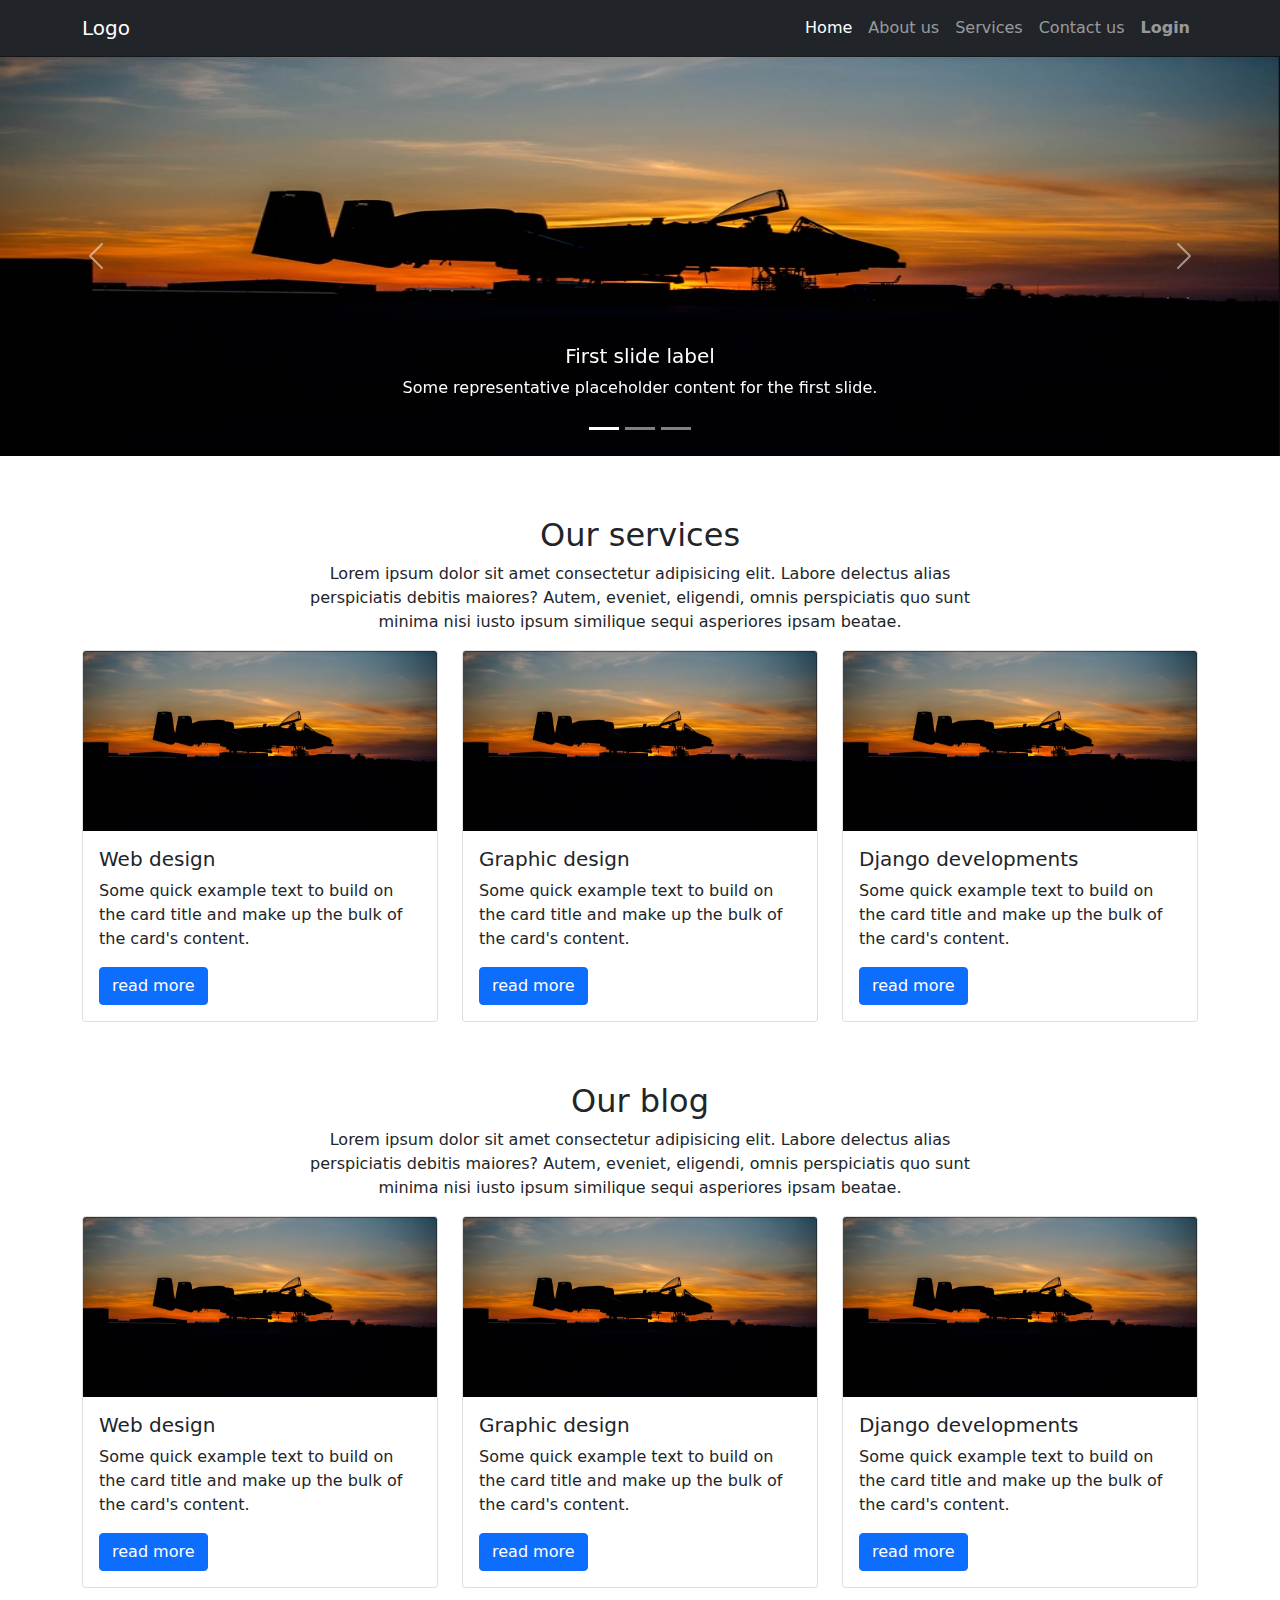
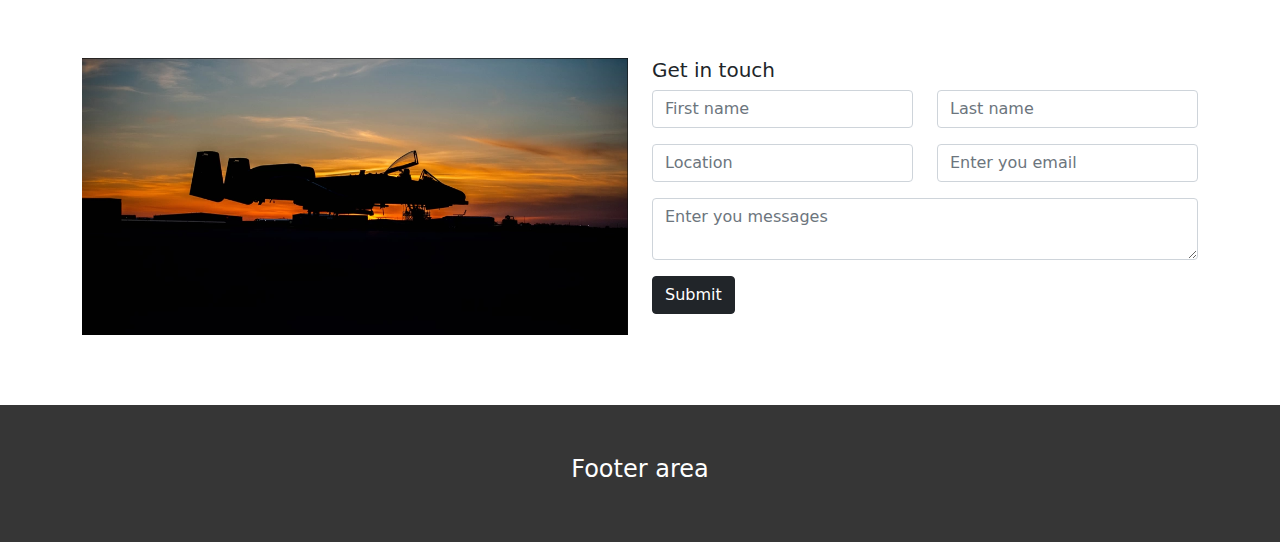
<file: index.html>
<!doctype html>
  <head>
     <link rel="stylesheet" href="css/mainstyle.css">
      <link rel="stylesheet" href="css/bootstrap.min.css">
    <title>Blog web templates</title>
  </head>
  <body>

    <section id="navbar-wrapper">
      <nav class="navbar navbar-expand-lg navbar-dark bg-dark">
        <div class="container">
          <a class="navbar-brand" href="index.html">Logo</a>
          <button class="navbar-toggler" type="button" data-bs-toggle="collapse" data-bs-target="#navbarSupportedContent" aria-controls="navbarSupportedContent" aria-expanded="false" aria-label="Toggle navigation">
            <span class="navbar-toggler-icon"></span>
          </button>
          <div class="collapse navbar-collapse" id="navbarSupportedContent">
            <ul class="navbar-nav ms-auto mb-2 mb-lg-0">
              <li class="nav-item">
                <a class="nav-link active" aria-current="page" href="index.html">Home</a>
              </li>
              <li class="nav-item">
                <a class="nav-link" href="about.html">About us</a>
              </li>
              <li class="nav-item">
                <a class="nav-link" href="services.html">Services</a>
              </li>
              <li class="nav-item">
                <a class="nav-link" href="contact.html">Contact us</a>
              </li>
              <li class="nav-item">
                <a class="nav-link" href="login.html"><b>Login</b></a>
              </li>
            </ul>
           
          </div>
        </div>
      </nav>
    </section>
   
  
   <section id="slider-wrapper">
    <div id="carouselExampleCaptions" class="carousel slide" data-bs-ride="carousel">
      <div class="carousel-indicators">
        <button type="button" data-bs-target="#carouselExampleCaptions" data-bs-slide-to="0" class="active" aria-current="true" aria-label="Slide 1"></button>
        <button type="button" data-bs-target="#carouselExampleCaptions" data-bs-slide-to="1" aria-label="Slide 2"></button>
        <button type="button" data-bs-target="#carouselExampleCaptions" data-bs-slide-to="2" aria-label="Slide 3"></button>
      </div>
      <div class="carousel-inner">
        <div class="carousel-item active">
          <img src="images/s1.png" class="d-block w-100" alt="...">
          <div class="carousel-caption d-none d-md-block">
            <h5>First slide label</h5>
            <p>Some representative placeholder content for the first slide.</p>
          </div>
        </div>
        <div class="carousel-item">
          <img src="images/s2.webp" class="d-block w-100" alt="...">
          <div class="carousel-caption d-none d-md-block">
            <h5>Second slide label</h5>
            <p>Some representative placeholder content for the second slide.</p>
          </div>
        </div>
      
      <button class="carousel-control-prev" type="button" data-bs-target="#carouselExampleCaptions" data-bs-slide="prev">
        <span class="carousel-control-prev-icon" aria-hidden="true"></span>
        <span class="visually-hidden">Previous</span>
      </button>
      <button class="carousel-control-next" type="button" data-bs-target="#carouselExampleCaptions" data-bs-slide="next">
        <span class="carousel-control-next-icon" aria-hidden="true"></span>
        <span class="visually-hidden">Next</span>
      </button>
    </div>
   </section>



   <section id="services-wrapper">
    <div class="container">
      <h2>Our services</h2>
      <p class="head-title">
        Lorem ipsum dolor sit amet consectetur adipisicing elit. Labore delectus alias perspiciatis debitis maiores? Autem, eveniet, eligendi, omnis perspiciatis quo sunt minima nisi iusto ipsum similique sequi asperiores ipsam beatae.
      </p>
      <div class="row">
        <div class="col-md-4">
          <div class="card">
            <img src="images/s1.png" class="card-img-top" alt="...">
            <div class="card-body">
              <h5 class="card-title">Web design</h5>
              <p class="card-text">Some quick example text to build on the card title and make up the bulk of the card's content.</p>
              <a href="#" class="btn btn-primary">read more</a>
            </div>
          </div>
        </div>
        <div class="col-md-4">
          <div class="card">
            <img src="images/s1.png" class="card-img-top" alt="...">
            <div class="card-body">
              <h5 class="card-title">Graphic design</h5>
              <p class="card-text">Some quick example text to build on the card title and make up the bulk of the card's content.</p>
              <a href="#" class="btn btn-primary">read more</a>
            </div>
          </div>
        </div>
        <div class="col-md-4">
          <div class="card">
            <img src="images/s1.png" class="card-img-top" alt="...">
            <div class="card-body">
              <h5 class="card-title">Django developments</h5>
              <p class="card-text">Some quick example text to build on the card title and make up the bulk of the card's content.</p>
              <a href="#" class="btn btn-primary">read more</a>
            </div>
          </div>
        </div>

      </div>
    </div>
   </section>


   
   <section id="services-wrapper">
    <div class="container">
      <h2>Our blog</h2>
      <p class="head-title">
        Lorem ipsum dolor sit amet consectetur adipisicing elit. Labore delectus alias perspiciatis debitis maiores? Autem, eveniet, eligendi, omnis perspiciatis quo sunt minima nisi iusto ipsum similique sequi asperiores ipsam beatae.
      </p>
      <div class="row">
        <div class="col-md-4">
          <div class="card">
            <img src="images/s1.png" class="card-img-top" alt="...">
            <div class="card-body">
              <h5 class="card-title">Web design</h5>
              <p class="card-text">Some quick example text to build on the card title and make up the bulk of the card's content.</p>
              <a href="#" class="btn btn-primary">read more</a>
            </div>
          </div>
        </div>
        <div class="col-md-4">
          <div class="card">
            <img src="images/s1.png" class="card-img-top" alt="...">
            <div class="card-body">
              <h5 class="card-title">Graphic design</h5>
              <p class="card-text">Some quick example text to build on the card title and make up the bulk of the card's content.</p>
              <a href="#" class="btn btn-primary">read more</a>
            </div>
          </div>
        </div>
        <div class="col-md-4">
          <div class="card">
            <img src="images/s1.png" class="card-img-top" alt="...">
            <div class="card-body">
              <h5 class="card-title">Django developments</h5>
              <p class="card-text">Some quick example text to build on the card title and make up the bulk of the card's content.</p>
              <a href="#" class="btn btn-primary">read more</a>
            </div>
          </div>
        </div>

      </div>
    </div>
   </section>


   <section id="contact-wrapper">
    <div class="container">
      
      <div class="row">
        <div class="col-md-6">
          <img src="images/s1.png" class="img-fluid">
        </div>
        <div class="col-md-6">
        <form>
           <h5>Get in touch</h5>

           <div class="row">
            <div class="col-6 mb-3">
              <input type="text" class="form-control" placeholder="First name" aria-label="First name" required>
            </div>
            <div class="col-6 mb-3">
              <input type="text" class="form-control" placeholder="Last name" aria-label="Last name" required>
            </div>
            <div class="col-6 mb-3">
              <input type="text" class="form-control" placeholder="Location" aria-label="Last name" required>
            </div>
            <div class="col-6 mb-3">
              <input type="email" class="form-control" placeholder="Enter you email" aria-label="Last name" required>
            </div>
            <div class="col-12 mb-3">
              <textarea class="form-control" id="validationTextarea" placeholder="Enter you messages" required></textarea>

            </div>
          </div>
          <button type="submit" class="btn btn-dark">Submit</button>
        </form>
        </div>
      </div>

      </div>
    </section>


    <section id="footer-wrapper">
      <div class="container">
        <h4>Footer area</h4>
      </div>
    </section>



   <script src="js/bootstrap.min.js"></script>
  </body>
</html>
</file>
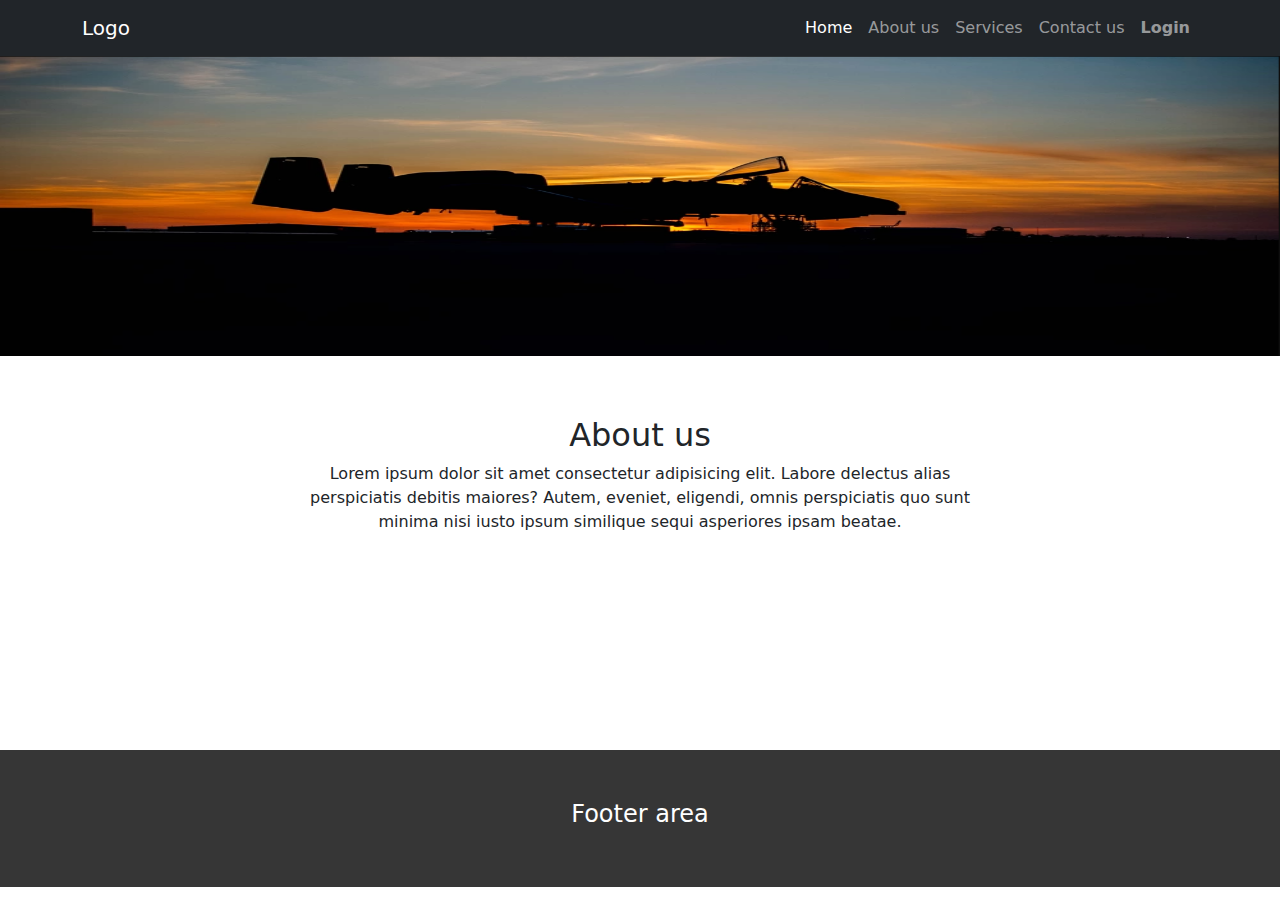
<file: about.html>
<!doctype html>
  <head>
     <link rel="stylesheet" href="css/mainstyle.css">
      <link rel="stylesheet" href="css/bootstrap.min.css">
    <title>Blog web templates</title>
  </head>
  <body>

    <section id="navbar-wrapper">
      <nav class="navbar navbar-expand-lg navbar-dark bg-dark">
        <div class="container">
          <a class="navbar-brand" href="index.html">Logo</a>
          <button class="navbar-toggler" type="button" data-bs-toggle="collapse" data-bs-target="#navbarSupportedContent" aria-controls="navbarSupportedContent" aria-expanded="false" aria-label="Toggle navigation">
            <span class="navbar-toggler-icon"></span>
          </button>
          <div class="collapse navbar-collapse" id="navbarSupportedContent">
            <ul class="navbar-nav ms-auto mb-2 mb-lg-0">
              <li class="nav-item">
                <a class="nav-link active" aria-current="page" href="index.html">Home</a>
              </li>
              <li class="nav-item">
                <a class="nav-link" href="about.html">About us</a>
              </li>
              <li class="nav-item">
                <a class="nav-link" href="services.html">Services</a>
              </li>
              <li class="nav-item">
                <a class="nav-link" href="contact.html">Contact us</a>
              </li>
              <li class="nav-item">
                <a class="nav-link" href="login.html"><b>Login</b></a>
              </li>
            </ul>
           
          </div>
        </div>
      </nav>
    </section>
  
   <section id="services-wrapper">
    <div class="about-img">
    <img src="images/s1.png" class="img-fluid" alt="img"> 
  </div>
    <div class="container">
      <h2>About us</h2>
      <p class="head-title-p">
        Lorem ipsum dolor sit amet consectetur adipisicing elit. Labore delectus alias perspiciatis debitis maiores? Autem, eveniet, eligendi, omnis perspiciatis quo sunt minima nisi iusto ipsum similique sequi asperiores ipsam beatae.
      </p>
      
    </div>
   </section>


    <section id="footer-wrapper">
      <div class="container">
        <h4>Footer area</h4>
      </div>
    </section>



   <script src="js/bootstrap.min.js"></script>
  </body>
</html>
</file>
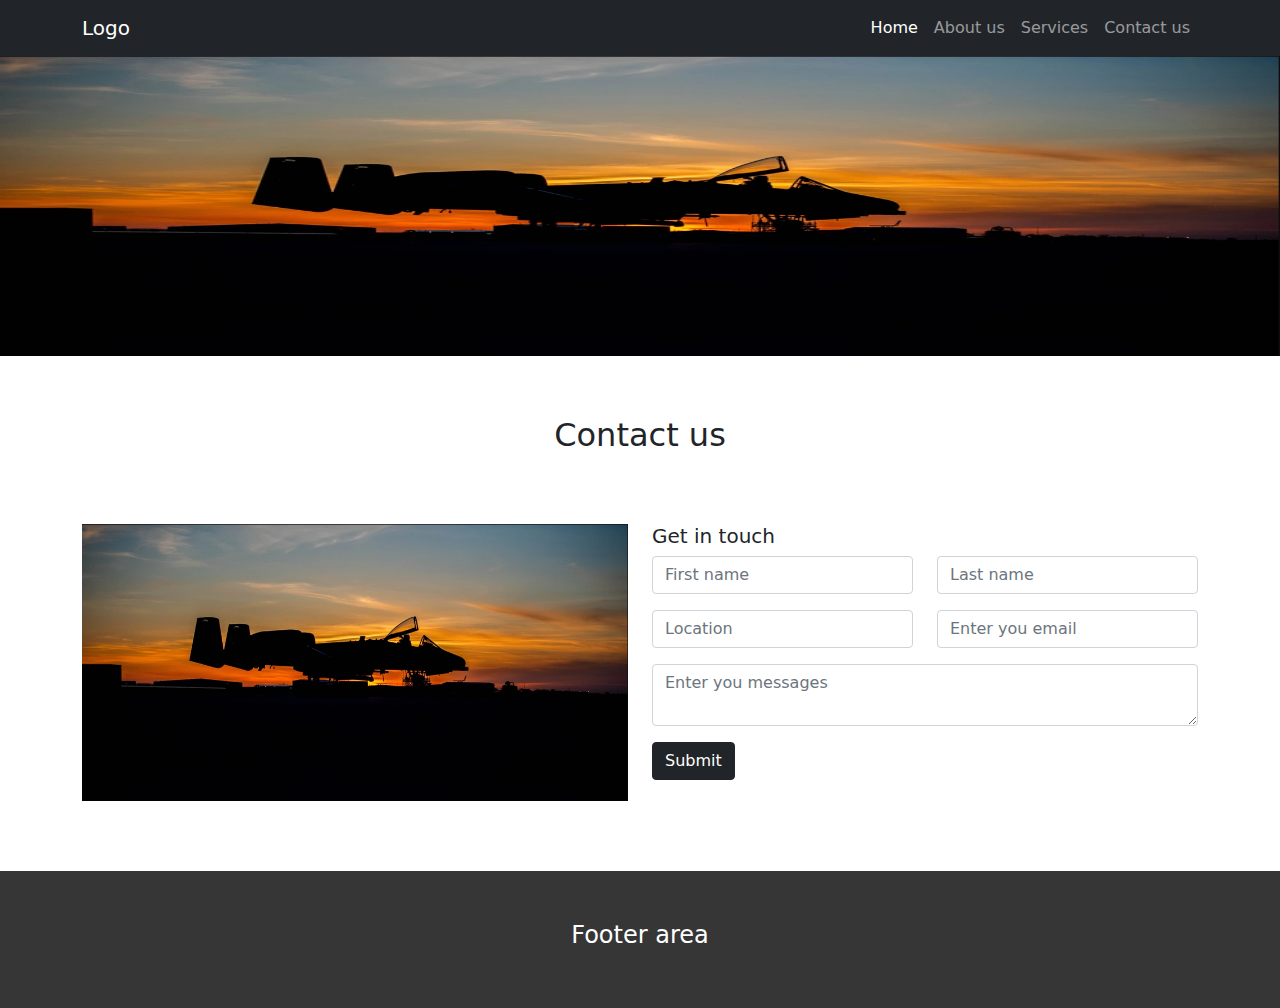
<file: contact.html>
<!doctype html>
  <head>
     <link rel="stylesheet" href="css/mainstyle.css">
      <link rel="stylesheet" href="css/bootstrap.min.css">
    <title>Blog web templates</title>
  </head>
  <body>

    <section id="navbar-wrapper">
      <nav class="navbar navbar-expand-lg navbar-dark bg-dark">
        <div class="container">
          <a class="navbar-brand" href="#">Logo</a>
          <button class="navbar-toggler" type="button" data-bs-toggle="collapse" data-bs-target="#navbarSupportedContent" aria-controls="navbarSupportedContent" aria-expanded="false" aria-label="Toggle navigation">
            <span class="navbar-toggler-icon"></span>
          </button>
          <div class="collapse navbar-collapse" id="navbarSupportedContent">
            <ul class="navbar-nav ms-auto mb-2 mb-lg-0">
              <li class="nav-item">
                <a class="nav-link active" aria-current="page" href="#">Home</a>
              </li>
              <li class="nav-item">
                <a class="nav-link" href="#">About us</a>
              </li>
              <li class="nav-item">
                <a class="nav-link" href="#">Services</a>
              </li>
              <li class="nav-item">
                <a class="nav-link" href="#">Contact us</a>
              </li>
             
            </ul>
           
          </div>
        </div>
      </nav>
    </section>
  
   <section id="services-wrapper">
    <div class="about-img">
    <img src="images/s1.png" class="img-fluid" alt="img"> 
  </div>
    <div class="container">
      <h2>Contact us</h2>
     
      
    </div>
   </section>


   <section id="contact-wrapper">
    <div class="container">
      <div class="row">
        <div class="col-md-6">
          <img src="images/s1.png" class="img-fluid">
        </div>
        <div class="col-md-6">
        <form>
           <h5>Get in touch</h5>

           <div class="row">
            <div class="col-6 mb-3">
              <input type="text" class="form-control" placeholder="First name" aria-label="First name" required>
            </div>
            <div class="col-6 mb-3">
              <input type="text" class="form-control" placeholder="Last name" aria-label="Last name" required>
            </div>
            <div class="col-6 mb-3">
              <input type="text" class="form-control" placeholder="Location" aria-label="Last name" required>
            </div>
            <div class="col-6 mb-3">
              <input type="email" class="form-control" placeholder="Enter you email" aria-label="Last name" required>
            </div>
            <div class="col-12 mb-3">
              <textarea class="form-control" id="validationTextarea" placeholder="Enter you messages" required></textarea>

            </div>
          </div>
          <button type="submit" class="btn btn-dark">Submit</button>
        </form>
        </div>
      </div>

      </div>
    </section>


    <section id="footer-wrapper">
      <div class="container">
        <h4>Footer area</h4>
      </div>
    </section>



   <script src="js/bootstrap.min.js"></script>
  </body>
</html>
</file>
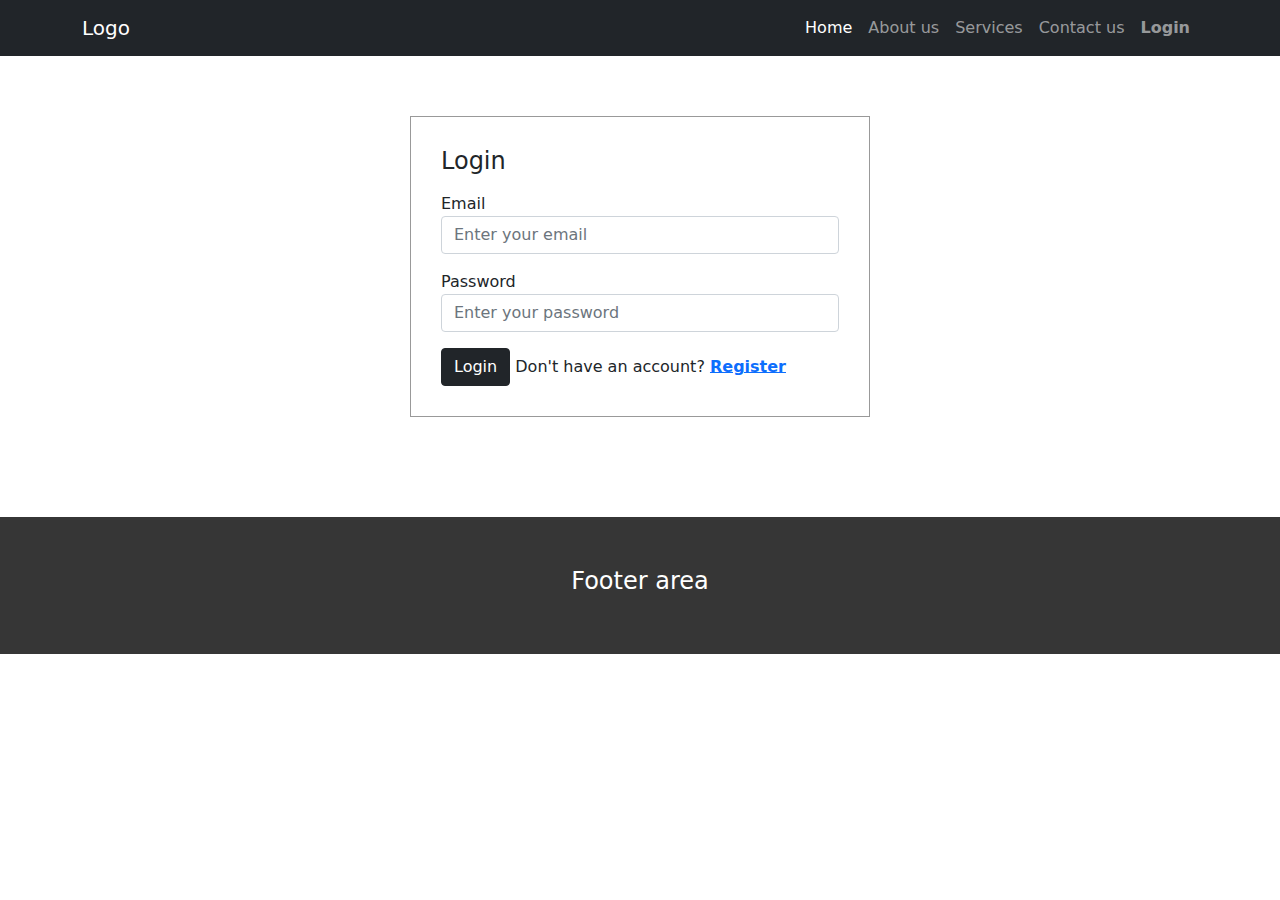
<file: login.html>
<!doctype html>
  <head>
     <link rel="stylesheet" href="css/mainstyle.css">
      <link rel="stylesheet" href="css/bootstrap.min.css">
    <title>Blog web templates</title>
  </head>
  <body>

    <section id="navbar-wrapper">
      <nav class="navbar navbar-expand-lg navbar-dark bg-dark">
        <div class="container">
          <a class="navbar-brand" href="index.html">Logo</a>
          <button class="navbar-toggler" type="button" data-bs-toggle="collapse" data-bs-target="#navbarSupportedContent" aria-controls="navbarSupportedContent" aria-expanded="false" aria-label="Toggle navigation">
            <span class="navbar-toggler-icon"></span>
          </button>
          <div class="collapse navbar-collapse" id="navbarSupportedContent">
            <ul class="navbar-nav ms-auto mb-2 mb-lg-0">
              <li class="nav-item">
                <a class="nav-link active" aria-current="page" href="index.html">Home</a>
              </li>
              <li class="nav-item">
                <a class="nav-link" href="about.html">About us</a>
              </li>
              <li class="nav-item">
                <a class="nav-link" href="services.html">Services</a>
              </li>
              <li class="nav-item">
                <a class="nav-link" href="contact.html">Contact us</a>
              </li>
              <li class="nav-item">
                <a class="nav-link" href="login.html"><b>Login</b></a>
              </li>
            </ul>
           
          </div>
        </div>
      </nav>
    </section>
  
   <section id="authenticate-wrapper">
    <div class="container">
      <form >
        <div class="form-cover">
        <h4 class="mb-3">Login</h4>
        <div class="row">
          <div class="col-12 mb-3">
            <label>Email</label>
            <input type="email" class="form-control" placeholder="Enter your email" aria-label="Enter your email" required>
          </div>
          <div class="col-12 mb-3">
            <label>Password</label>
            <input type="password" class="form-control" placeholder="Enter your password" aria-label="Enter your password" required>
          </div>
        </div>
        <button type="submit" class="btn btn-dark">Login</button>
        <span>Don't have an account? <a href="register.html"><b>Register</b></a>  </span>
      </div>
      </form>
      
    </div>
   </section>


    <section id="footer-wrapper">
      <div class="container">
        <h4>Footer area</h4>
      </div>
    </section>



   <script src="js/bootstrap.min.js"></script>
  </body>
</html>
</file>
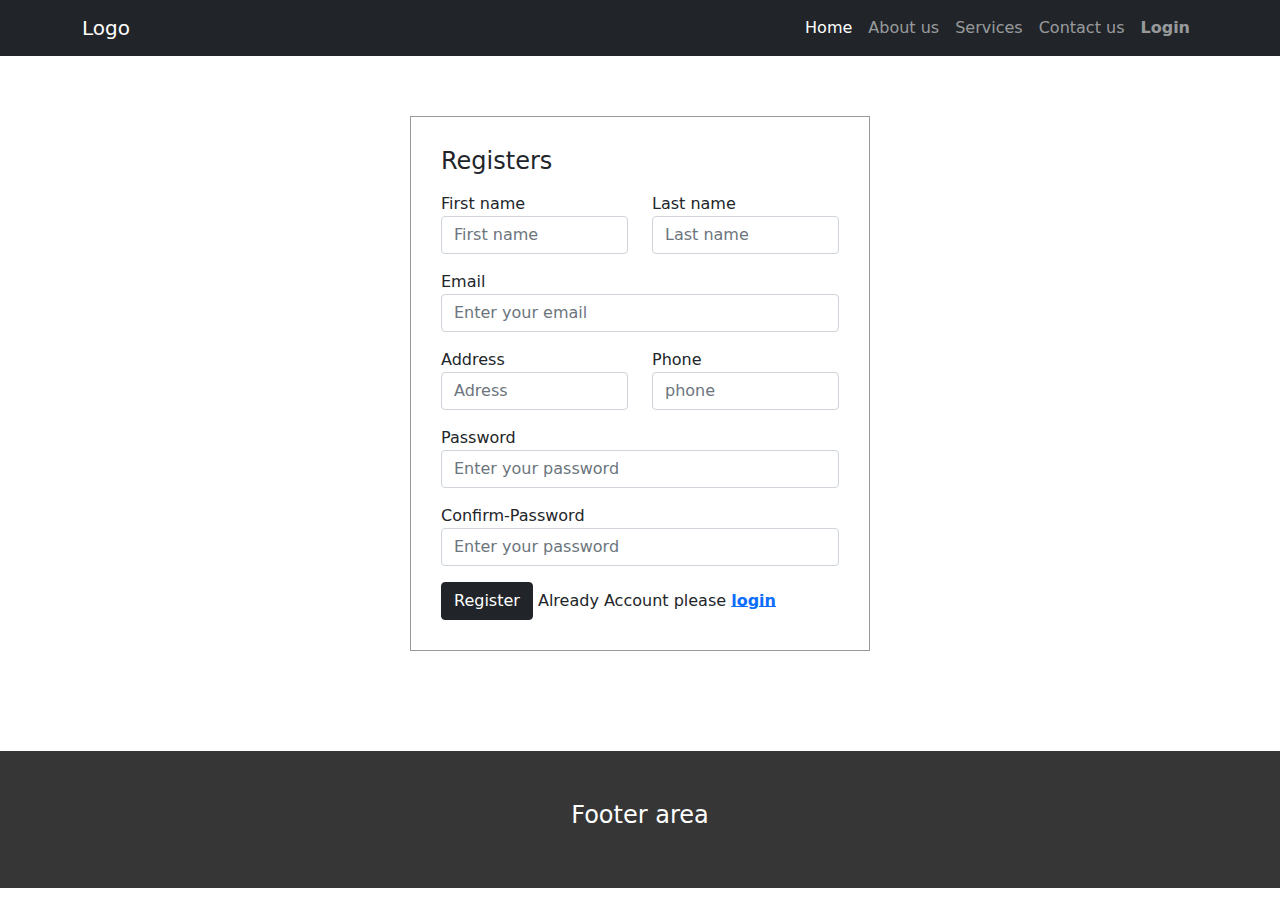
<file: register.html>
<!doctype html>
  <head>
     <link rel="stylesheet" href="css/mainstyle.css">
      <link rel="stylesheet" href="css/bootstrap.min.css">
    <title>Blog web templates</title>
  </head>
  <body>

    <section id="navbar-wrapper">
      <nav class="navbar navbar-expand-lg navbar-dark bg-dark">
        <div class="container">
          <a class="navbar-brand" href="index.html">Logo</a>
          <button class="navbar-toggler" type="button" data-bs-toggle="collapse" data-bs-target="#navbarSupportedContent" aria-controls="navbarSupportedContent" aria-expanded="false" aria-label="Toggle navigation">
            <span class="navbar-toggler-icon"></span>
          </button>
          <div class="collapse navbar-collapse" id="navbarSupportedContent">
            <ul class="navbar-nav ms-auto mb-2 mb-lg-0">
              <li class="nav-item">
                <a class="nav-link active" aria-current="page" href="index.html">Home</a>
              </li>
              <li class="nav-item">
                <a class="nav-link" href="about.html">About us</a>
              </li>
              <li class="nav-item">
                <a class="nav-link" href="services.html">Services</a>
              </li>
              <li class="nav-item">
                <a class="nav-link" href="contact.html">Contact us</a>
              </li>
              <li class="nav-item">
                <a class="nav-link" href="login.html"><b>Login</b></a>
              </li>
            </ul>
           
          </div>
        </div>
      </nav>
    </section>
  
   <section id="authenticate-wrapper">
    <div class="container">
      <form >
        <div class="form-cover">
        <h4 class="mb-3">Registers</h4>
        <div class="row">
          <div class="col-6 mb-3">
            <label>First name</label>
            <input type="text" class="form-control" placeholder="First name" aria-label="First name" required>
          </div>
          <div class="col-6 mb-3">
            <label>Last name</label>
            <input type="text" class="form-control" placeholder="Last name" aria-label="Last name" required>
          </div>
          <div class="col-12 mb-3">
            <label>Email</label>
            <input type="email" class="form-control" placeholder="Enter your email" aria-label="email" required>
          </div>
          <div class="col-6 mb-3">
            <label>Address</label>
            <input type="text" class="form-control" placeholder="Adress" aria-label="Address" required>
          </div>
          <div class="col-6 mb-3">
            <label>Phone</label>
            <input type="text" class="form-control" placeholder="phone" aria-label="phone" required>
          </div>
          <div class="col-12 mb-3">
            <label>Password</label>
            <input type="password" class="form-control" placeholder="Enter your password" aria-label="Enter your password" required>
          </div>
          <div class="col-12 mb-3">
            <label>Confirm-Password</label>
            <input type="password" class="form-control" placeholder="Enter your password" aria-label="Enter your password" required>
          </div>
        </div>
        <button type="submit" class="btn btn-dark">Register</button>
        <span>Already Account please <a href="login.html"><b>login</b></a>  </span>
      </div>
      </form>
      
    </div>
   </section>


    <section id="footer-wrapper">
      <div class="container">
        <h4>Footer area</h4>
      </div>
    </section>



   <script src="js/bootstrap.min.js"></script>
  </body>
</html>
</file>
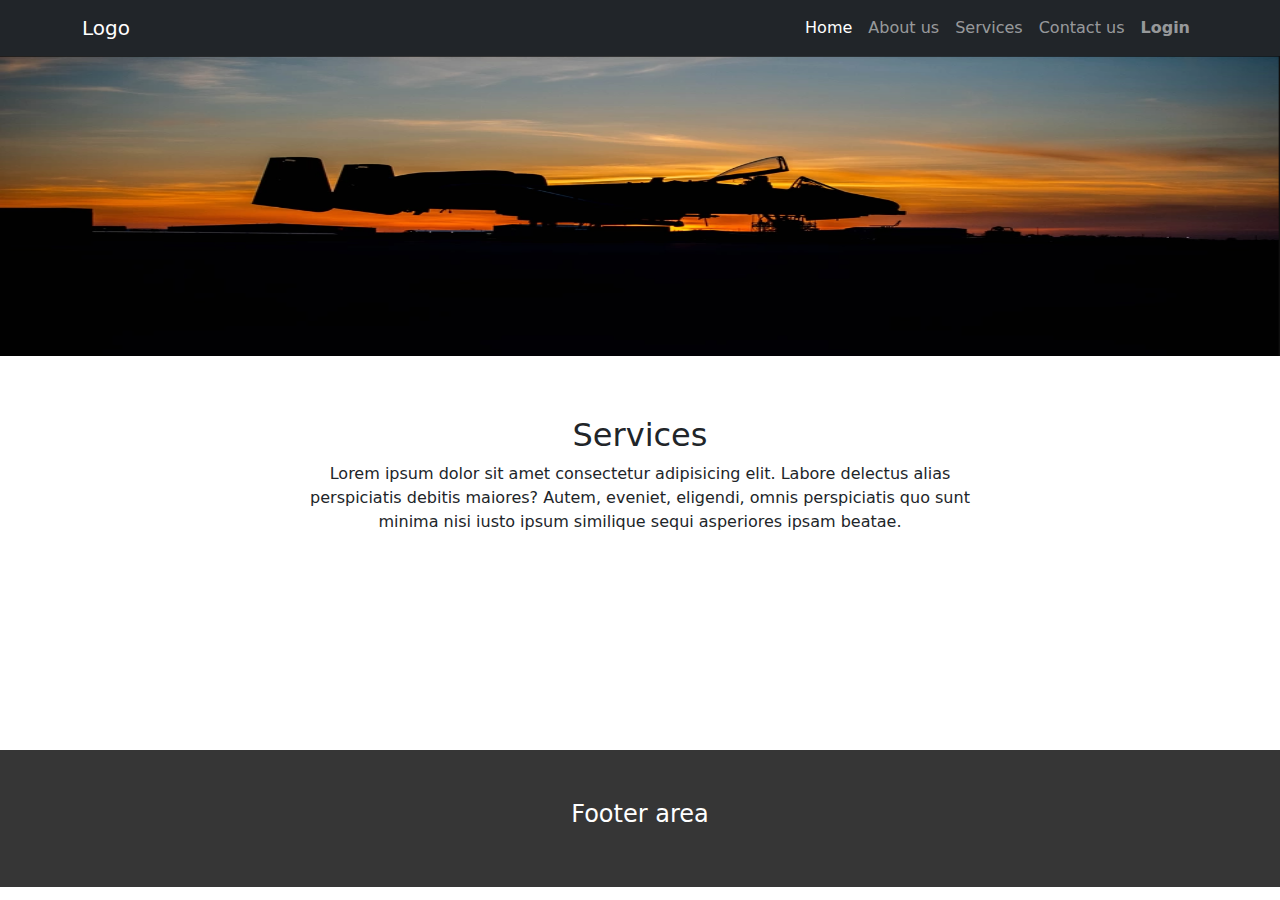
<file: services.html>
<!doctype html>
  <head>
     <link rel="stylesheet" href="css/mainstyle.css">
      <link rel="stylesheet" href="css/bootstrap.min.css">
    <title>Blog web templates</title>
  </head>
  <body>

    <section id="navbar-wrapper">
      <nav class="navbar navbar-expand-lg navbar-dark bg-dark">
        <div class="container">
          <a class="navbar-brand" href="index.html">Logo</a>
          <button class="navbar-toggler" type="button" data-bs-toggle="collapse" data-bs-target="#navbarSupportedContent" aria-controls="navbarSupportedContent" aria-expanded="false" aria-label="Toggle navigation">
            <span class="navbar-toggler-icon"></span>
          </button>
          <div class="collapse navbar-collapse" id="navbarSupportedContent">
            <ul class="navbar-nav ms-auto mb-2 mb-lg-0">
              <li class="nav-item">
                <a class="nav-link active" aria-current="page" href="index.html">Home</a>
              </li>
              <li class="nav-item">
                <a class="nav-link" href="about.html">About us</a>
              </li>
              <li class="nav-item">
                <a class="nav-link" href="services.html">Services</a>
              </li>
              <li class="nav-item">
                <a class="nav-link" href="contact.html">Contact us</a>
              </li>
              <li class="nav-item">
                <a class="nav-link" href="login.html"><b>Login</b></a>
              </li>
            </ul>
           
          </div>
        </div>
      </nav>
    </section>
  
   <section id="services-wrapper">
    <div class="about-img">
    <img src="images/s1.png" class="img-fluid" alt="img"> 
  </div>
    <div class="container">
      <h2>Services</h2>
      <p class="head-title-p">
        Lorem ipsum dolor sit amet consectetur adipisicing elit. Labore delectus alias perspiciatis debitis maiores? Autem, eveniet, eligendi, omnis perspiciatis quo sunt minima nisi iusto ipsum similique sequi asperiores ipsam beatae.
      </p>
      
    </div>
   </section>


    <section id="footer-wrapper">
      <div class="container">
        <h4>Footer area</h4>
      </div>
    </section>



   <script src="js/bootstrap.min.js"></script>
  </body>
</html>
</file>
<file: css/mainstyle.css>
#slider-wrapper img {
    width: 100%;
    height: 400px;
}

#services-wrapper h2 {
    text-align: center;
    margin-top: 60px;
}


    #services-wrapper .head-title {
        text-align: center;
        padding-left: 200px;
        padding-right: 200px;
    }



#contact-wrapper {
    margin-top: 70px;
    margin-bottom: 70px;
}

#footer-wrapper {
    background-color: rgb(54, 54, 54);
    color: #fff;
    text-align: center;
    padding-top: 50px;
    padding-bottom: 50px;
}
.about-img img {
    width: 100%;
    height: 300px;
}
#services-wrapper .head-title-p {
    padding-bottom: 200px !important;
    text-align: center;
    padding-right: 200px;
    padding-left: 200px;

}
#authenticate-wrapper {
    padding-top: 60px;
    padding-bottom: 100px;
}

.form-cover {
    border: 1px solid #999999;
    width: 460px;
    margin: auto;
    padding: 30px;
}
</file>
